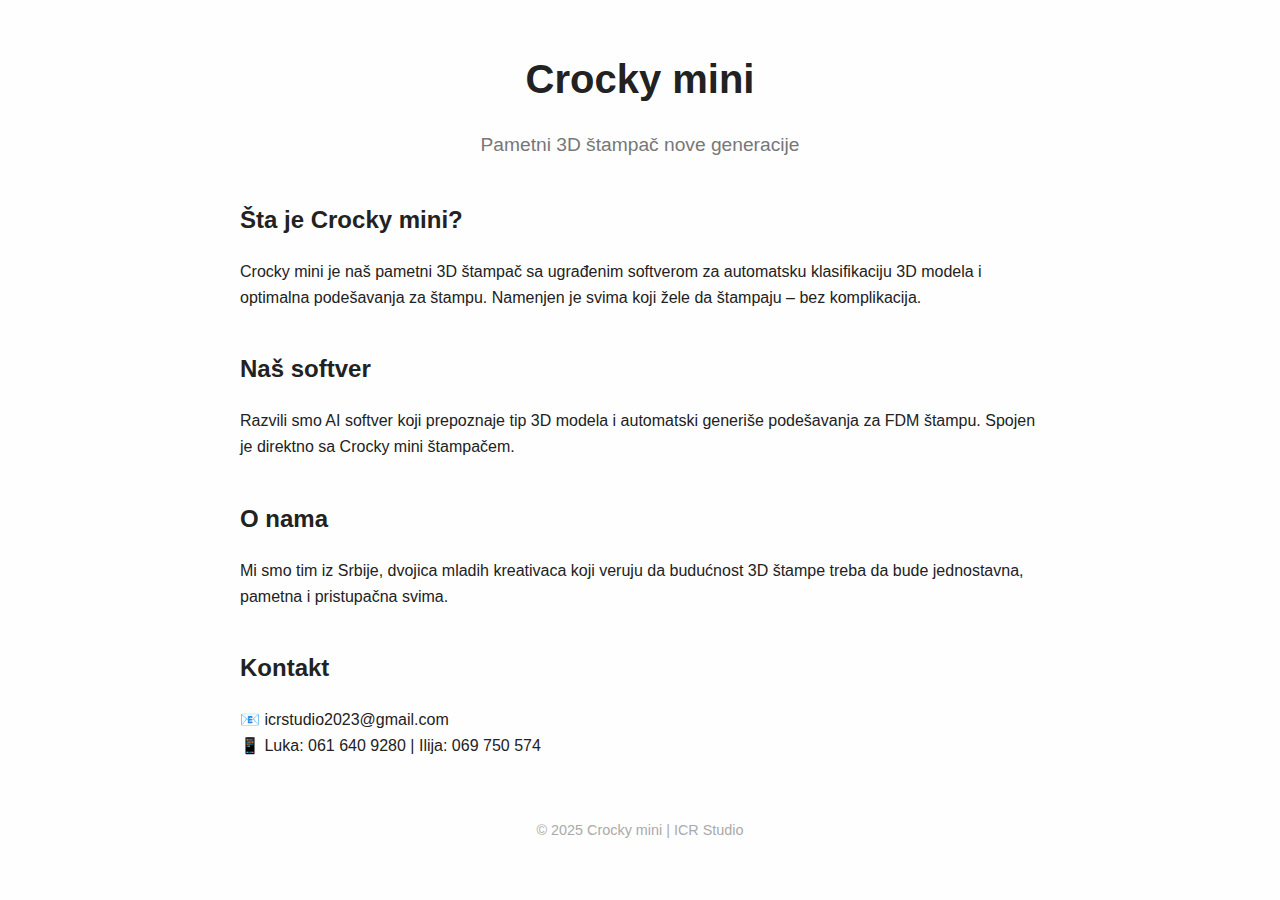
<file: Index.html>
<!DOCTYPE html>
<html lang="sr">
<head>
  <meta charset="UTF-8" />
  <meta name="viewport" content="width=device-width, initial-scale=1.0"/>
  <title>Crocky mini – Pametni 3D štampač</title>
  <link rel="stylesheet" href="style.css" />
</head>
<body>
  <header>
    <h1>Crocky mini</h1>
    <p>Pametni 3D štampač nove generacije</p>
  </header>

  <section>
    <h2>Šta je Crocky mini?</h2>
    <p>Crocky mini je naš pametni 3D štampač sa ugrađenim softverom za automatsku klasifikaciju 3D modela i optimalna podešavanja za štampu. Namenjen je svima koji žele da štampaju – bez komplikacija.</p>
  </section>

  <section>
    <h2>Naš softver</h2>
    <p>Razvili smo AI softver koji prepoznaje tip 3D modela i automatski generiše podešavanja za FDM štampu. Spojen je direktno sa Crocky mini štampačem.</p>
  </section>

  <section>
    <h2>O nama</h2>
    <p>Mi smo tim iz Srbije, dvojica mladih kreativaca koji veruju da budućnost 3D štampe treba da bude jednostavna, pametna i pristupačna svima.</p>
  </section>

  <section>
    <h2>Kontakt</h2>
    <p>📧 icrstudio2023@gmail.com<br>📱 Luka: 061 640 9280 | Ilija: 069 750 574</p>
  </section>

  <footer>
    <p>© 2025 Crocky mini | ICR Studio</p>
  </footer>
</body>
</html>
</file>
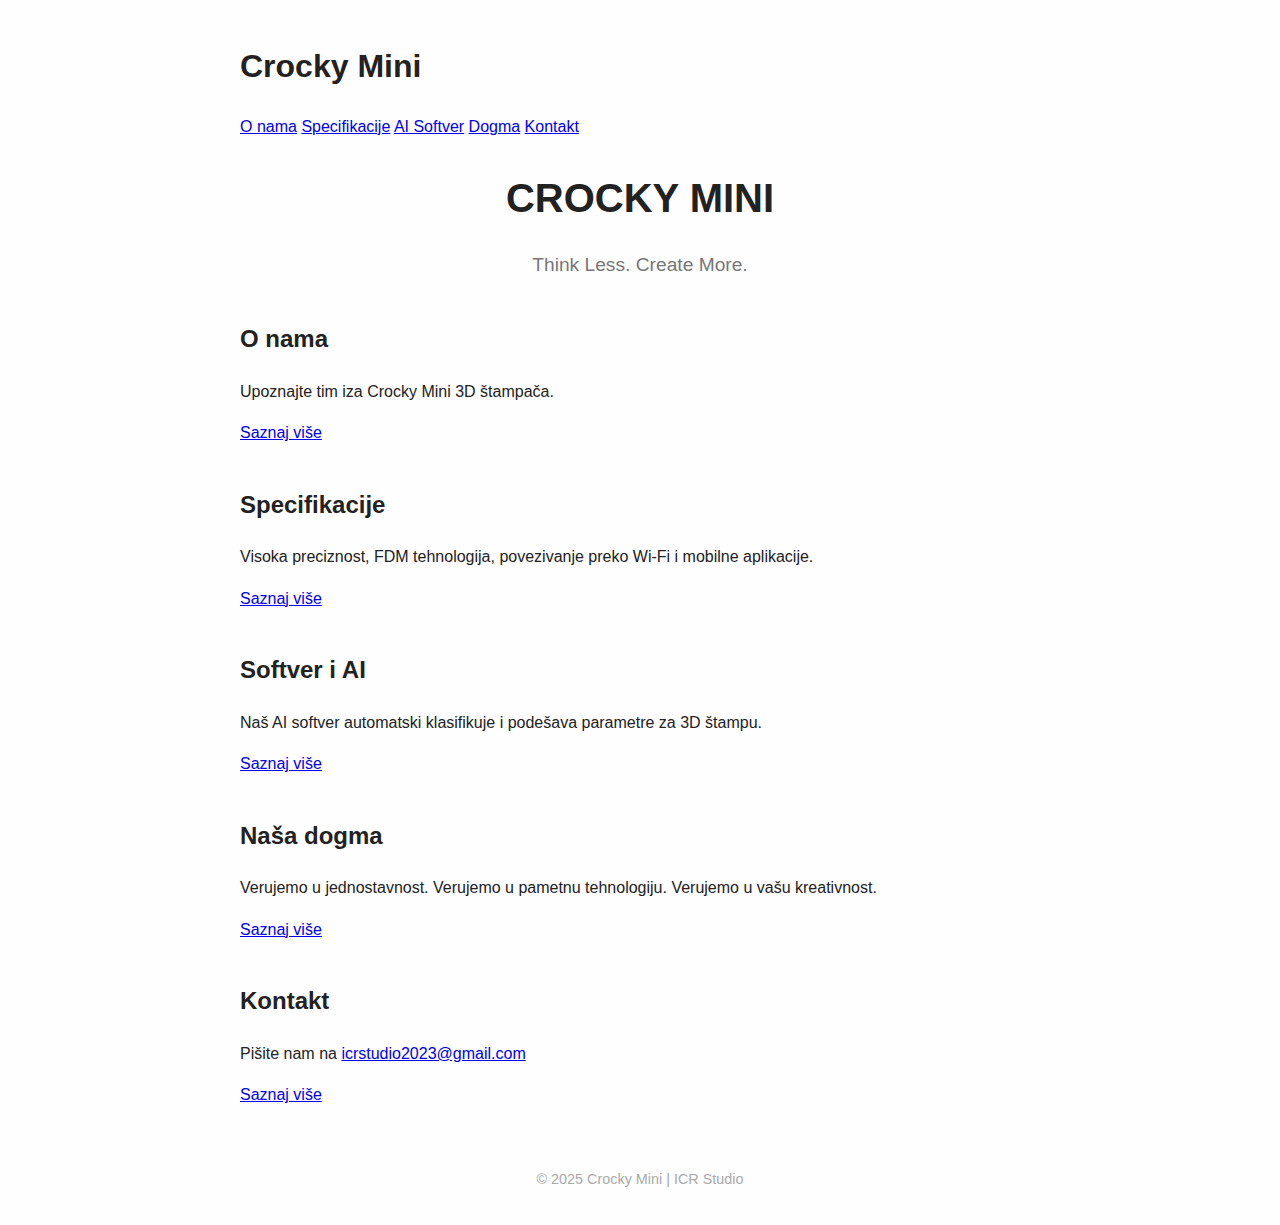
<file: index.html>
<!DOCTYPE html>
<html lang="sr">
  <head>
    <meta charset="UTF-8" />
    <meta name="viewport" content="width=device-width, initial-scale=1.0" />
    <title>Crocky Mini – Pametni 3D štampač</title>
    <link rel="stylesheet" href="style.css" />
  </head>
  <body>
    <nav id="navbar">
      <h1>Crocky Mini</h1>
      <div class="hamburger" id="hamburger">
        <span></span><span></span><span></span>
      </div>
      <div class="menu" id="menu">
        <a href="#o-nama">O nama</a>
        <a href="#specs">Specifikacije</a>
        <a href="#ai">AI Softver</a>
        <a href="#dogma">Dogma</a>
        <a href="#kontakt">Kontakt</a>
      </div>
    </nav>

    <div class="overlay" id="overlay"></div>

    <header>
      <div class="hero-image" id="heroImage"></div>
      <div class="fade-mask" id="fade"></div>
      <div class="hero-text" id="heroText">
        <h1>CROCKY MINI</h1>
        <p>Think Less. Create More.</p>
      </div>
    </header>

    <section id="o-nama" class="section">
      <div class="section-content">
        <h2>O nama</h2>
        <p>Upoznajte tim iza Crocky Mini 3D štampača.</p>
        <a href="#o-nama-page" class="learn-more-btn">Saznaj više</a>
      </div>
    </section>

    <section id="specs" class="section">
      <div class="section-content">
        <h2>Specifikacije</h2>
        <p>Visoka preciznost, FDM tehnologija, povezivanje preko Wi-Fi i mobilne aplikacije.</p>
        <a href="#specs-page" class="learn-more-btn">Saznaj više</a>
      </div>
    </section>

    <section id="ai" class="section">
      <div class="section-content">
        <h2>Softver i AI</h2>
        <p>Naš AI softver automatski klasifikuje i podešava parametre za 3D štampu.</p>
        <a href="#ai-page" class="learn-more-btn">Saznaj više</a>
      </div>
    </section>

    <section id="dogma" class="section">
      <div class="section-content">
        <h2>Naša dogma</h2>
        <p>Verujemo u jednostavnost. Verujemo u pametnu tehnologiju. Verujemo u vašu kreativnost.</p>
        <a href="#dogma-page" class="learn-more-btn">Saznaj više</a>
      </div>
    </section>

    <section id="kontakt" class="section">
      <div class="section-content">
        <h2>Kontakt</h2>
        <p>Pišite nam na <a href="mailto:icrstudio2023@gmail.com">icrstudio2023@gmail.com</a></p>
        <a href="#kontakt-page" class="learn-more-btn">Saznaj više</a>
      </div>
    </section>

    <footer>
      <p>© 2025 Crocky Mini | ICR Studio</p>
    </footer>

    <script src="script.js"></script>
  </body>
</html>
</file>
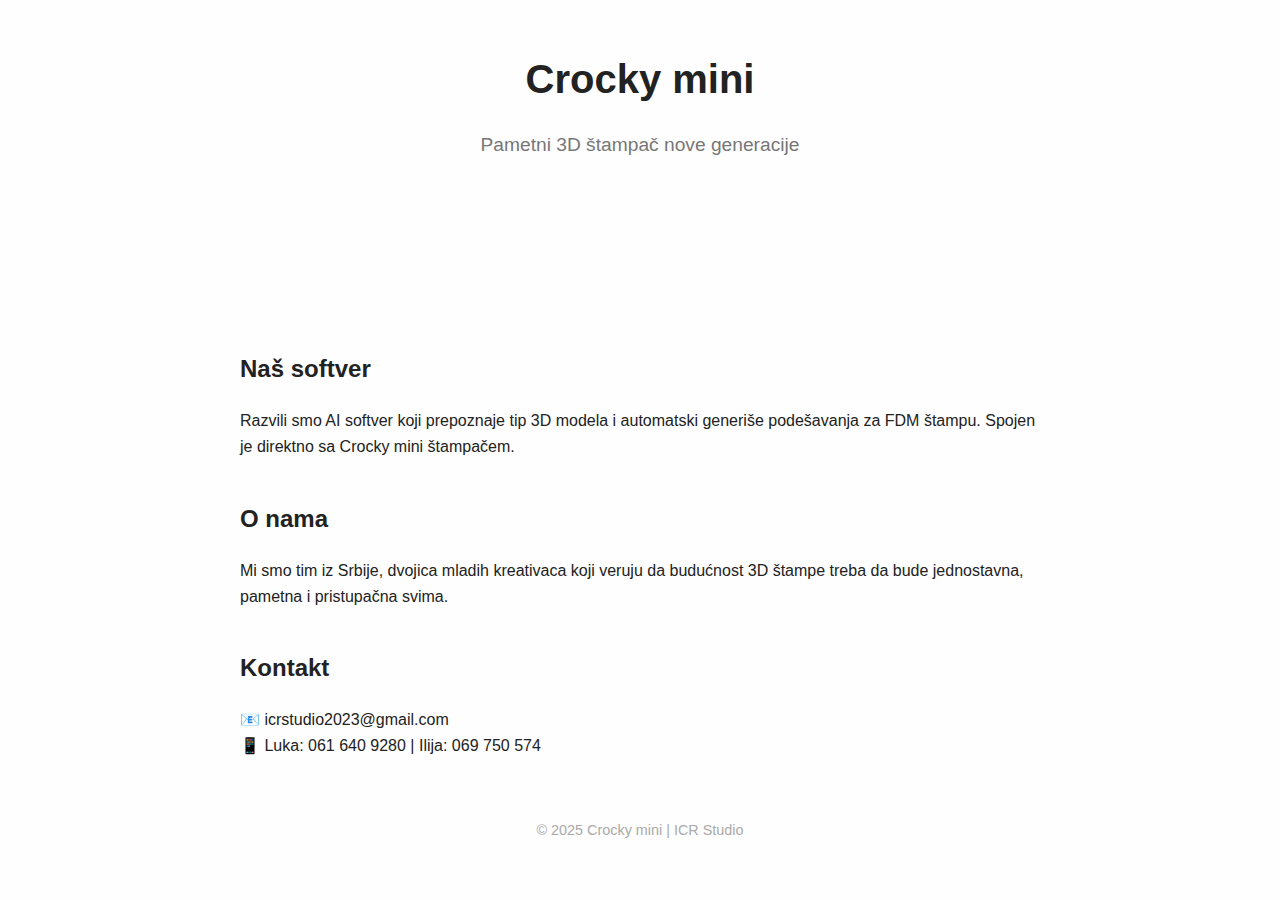
<file: indexxx.html>
<!DOCTYPE html>
<html lang="sr">
<head>
  <meta charset="UTF-8" />
  <meta name="viewport" content="width=device-width, initial-scale=1.0"/>
  <title>Crocky mini – Pametni 3D štampač</title>
  <link rel="stylesheet" href="style.css" />
  <style>
.fade-in {
  opacity: 0;
  transform: translateY(20px);
  animation: fadeIn 1.5s ease-out forwards;
}
@keyframes fadeIn {
  to {
    opacity: 1;
    transform: translateY(0);
  }
}
</style>
</head>
<body>
  <header>
    <h1>Crocky mini</h1>
    <p>Pametni 3D štampač nove generacije</p>
  </header>

  <section class="fade-in">
    <h2>Šta je Crocky mini?</h2>
    <p>Crocky mini je naš pametni 3D štampač sa ugrađenim softverom za automatsku klasifikaciju 3D modela i optimalna podešavanja za štampu. Namenjen je svima koji žele da štampaju – bez komplikacija.</p>
  </section>

  <section>
    <h2>Naš softver</h2>
    <p>Razvili smo AI softver koji prepoznaje tip 3D modela i automatski generiše podešavanja za FDM štampu. Spojen je direktno sa Crocky mini štampačem.</p>
  </section>

  <section>
    <h2>O nama</h2>
    <p>Mi smo tim iz Srbije, dvojica mladih kreativaca koji veruju da budućnost 3D štampe treba da bude jednostavna, pametna i pristupačna svima.</p>
  </section>

  <section>
    <h2>Kontakt</h2>
    <p>📧 icrstudio2023@gmail.com<br>📱 Luka: 061 640 9280 | Ilija: 069 750 574</p>
  </section>

  <footer>
    <p>© 2025 Crocky mini | ICR Studio</p>
  </footer>
</body>
</html>
</file>
<file: style.css>
body {
  font-family: sans-serif;
  line-height: 1.6;
  max-width: 800px;
  margin: auto;
  padding: 20px;
  background-color: #fefefe;
  color: #222;
}

header {
  text-align: center;
  margin-bottom: 40px;
}

header h1 {
  font-size: 2.5em;
  margin-bottom: 0;
}

header p {
  font-size: 1.2em;
  color: #777;
}

section {
  margin-bottom: 40px;
}

footer {
  text-align: center;
  color: #aaa;
  font-size: 0.9em;
  margin-top: 60px;
}
</file>
